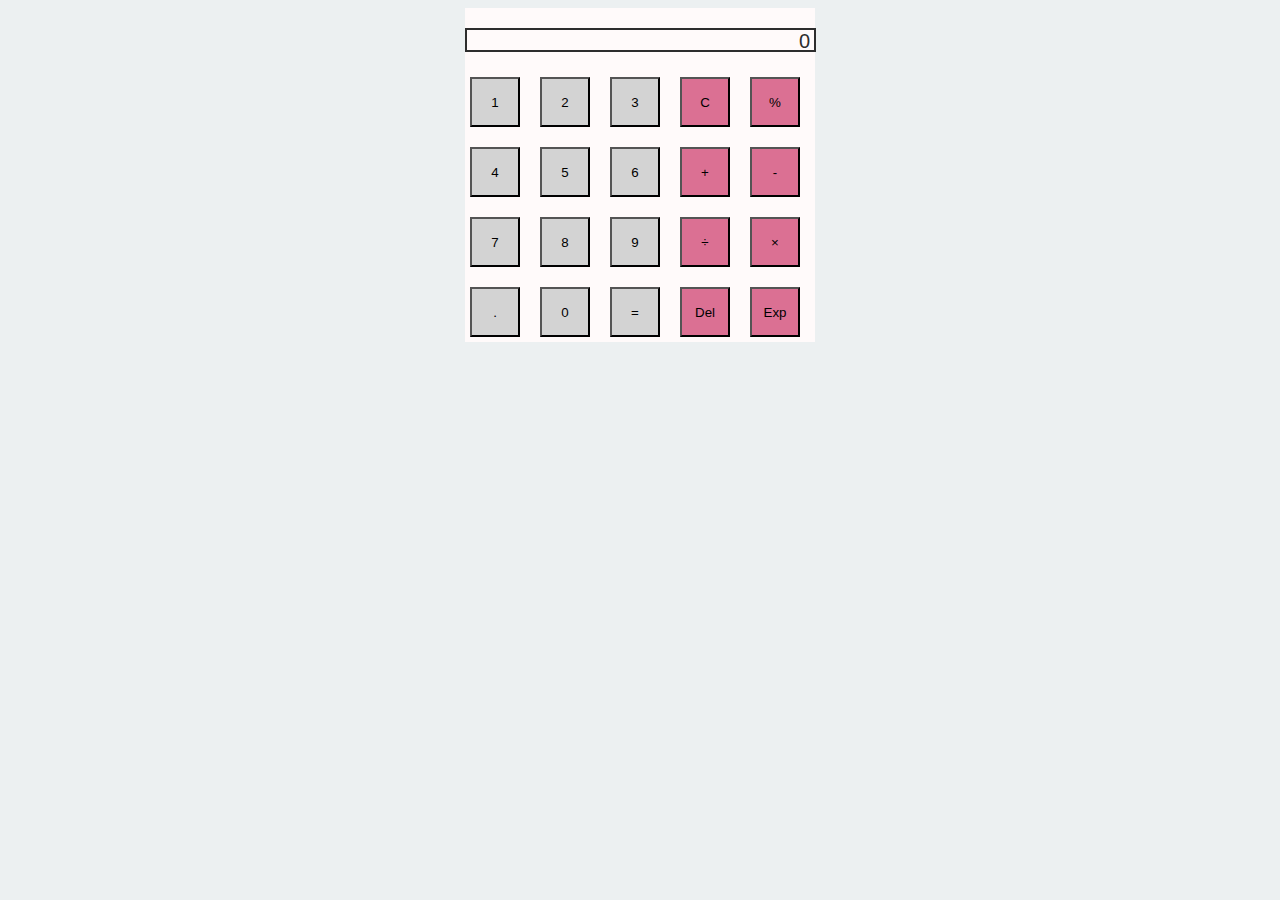
<file: index.html>
<!DOCTYPE html>
<html lang="en">
<head>
    <meta charset="UTF-8">
    <meta name="viewport" content="width=device-width, initial-scale=1.0">
    <title>Calculator</title>
    <link rel="stylesheet" href="styles.css">
</head>
<body>
    <div class="calc">
        <p id="result">0</p>
        <div>
            <div id="numbers">
                <button id="1">1</button>
                <button id="2">2</button>
                <button id="3">3</button>
                <button id="4">4</button>
                <button id="5">5</button>
                <button id="6">6</button>
                <button id="7">7</button>
                <button id="8">8</button>
                <button id="9">9</button>
                <button id=".">.</button>
                <button id="0">0</button>
                <button id="=">=</button>
            </div>
            <div id="ops">
                <button id="c">C</button>
                <button id="%">%</button>
                <button id="+">+</button>
                <button id="-">-</button>
                <button id="/">÷</button>
                <button id="*">×</button>
                <button id="del">Del</button>
                <button id="e">Exp</button>
            </div>
        </div>
    </div>
    <script src="script.js"></script>
</body>
</html>
</file>
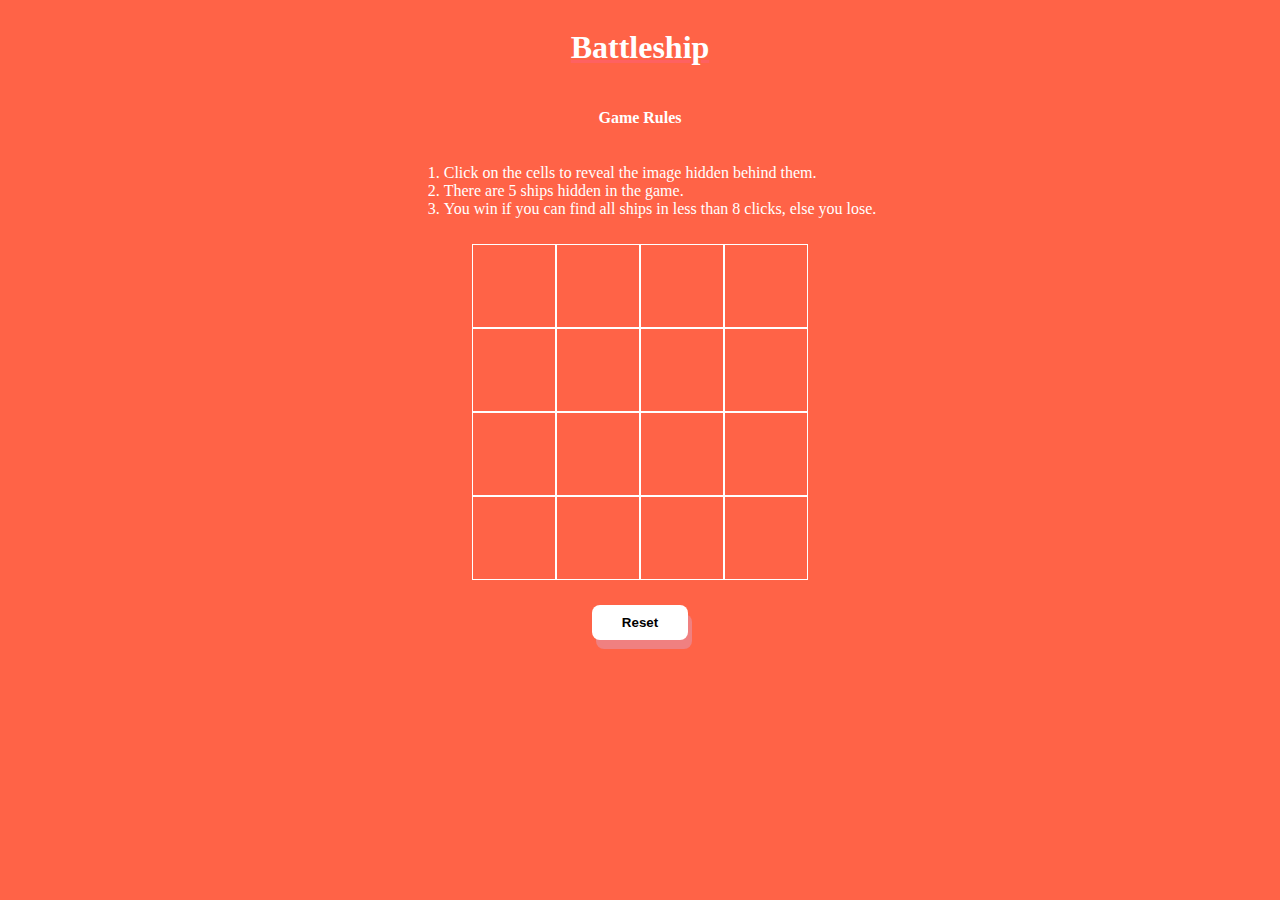
<file: Battleship Project/index.html>
<!DOCTYPE html>
<html lang="en">
<head>
    <meta charset="UTF-8">
    <meta name="viewport" content="width=device-width, initial-scale=1.0">
    <title>Calculator</title>
    <link rel="stylesheet" href="styles.css">
</head>
<body>
    <h1>Battleship</h1>
    <h4>Game Rules</h4>
    <ol>
        <li>Click on the cells to reveal the image hidden behind them.</li>
        <li>There are 5 ships hidden in the game.</li>
        <li>You win if you can find all ships in less than 8 clicks, else you lose.</li>
    </ol>
    <table>
        <tr>
            <td></td><td></td><td></td><td></td>
        </tr>
        <tr>
            <td></td><td></td><td></td><td></td>
        </tr>
        <tr>
            <td></td><td></td><td></td><td></td>
        </tr>
        <tr>
            <td></td><td></td><td></td><td></td>
        </tr>
    </table>
    <button type="reset" onclick="resetGame()">Reset</button>
    <script src="script.js"></script>
</body>
</html>
</file>
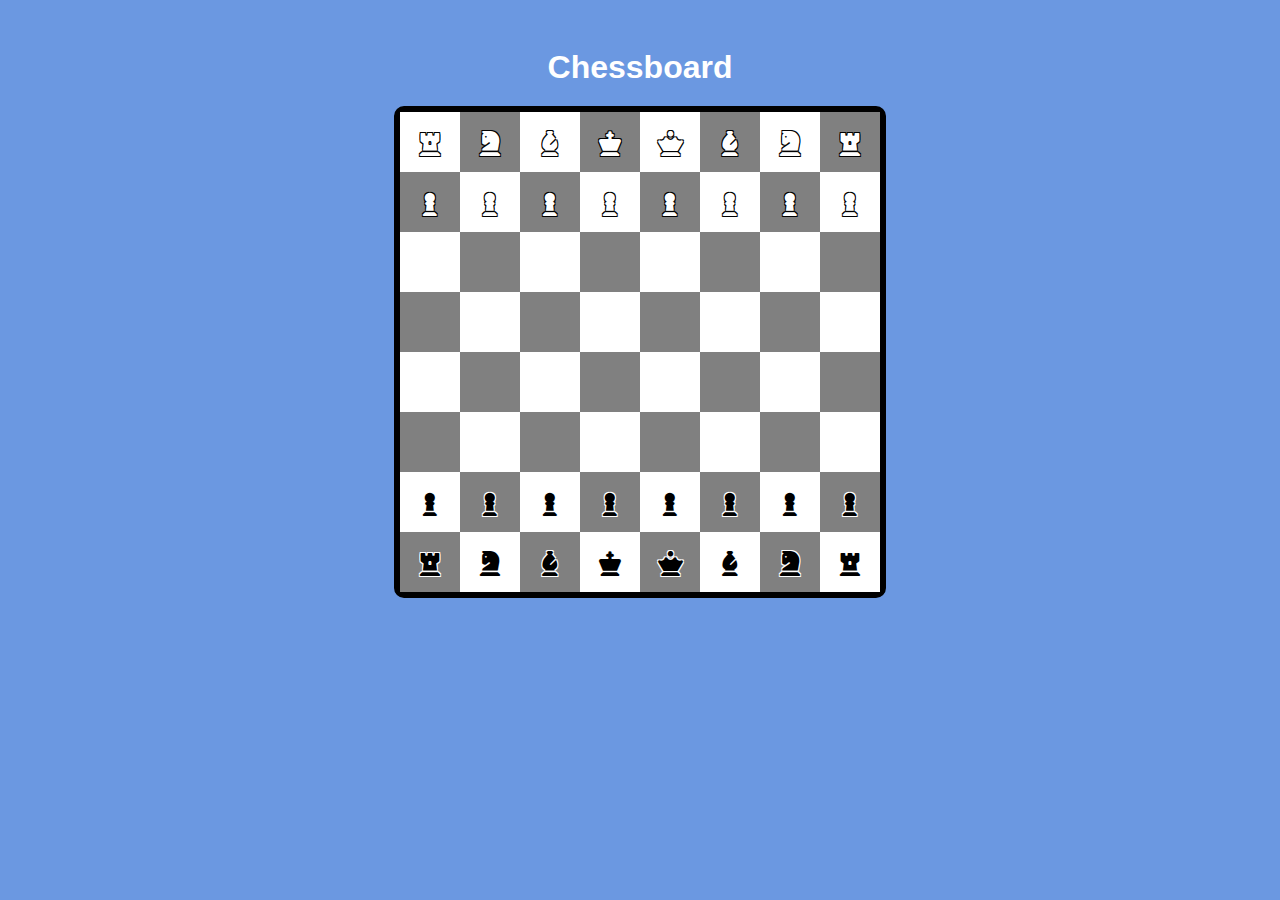
<file: Chessboard/index.html>
<!DOCTYPE html>
<html lang="en">
<head>
    <meta charset="UTF-8">
    <meta name="viewport" content="width=device-width, initial-scale=1.0">
    <title>Chessboard</title>
    <link rel="stylesheet" href="https://cdnjs.cloudflare.com/ajax/libs/font-awesome/6.4.0/css/all.min.css">
    <link rel="stylesheet" href="styles.css">
</head>
<body>
    <h1>Chessboard</h1>
        <div class="board">
            <div class="white"><i class="fas fa-chess-rook white-piece"></i></div>
            <div class="gray"><i class="fas fa-chess-knight white-piece"></i></div>
            <div class="white"><i class="fas fa-chess-bishop white-piece"></i></div>
            <div class="gray"><i class="fas fa-chess-king white-piece"></i></div>
            <div class="white"><i class="fas fa-chess-queen white-piece"></i></div>
            <div class="gray"><i class="fas fa-chess-bishop white-piece"></i></div>
            <div class="white"><i class="fas fa-chess-knight white-piece"></i></div>
            <div class="gray"><i class="fas fa-chess-rook white-piece"></i></div>

            <div class="gray"><i class="fas fa-chess-pawn white-piece"></i></div>
            <div class="white"><i class="fas fa-chess-pawn white-piece"></i></div>
            <div class="gray"><i class="fas fa-chess-pawn white-piece"></i></div>
            <div class="white"><i class="fas fa-chess-pawn white-piece"></i></div>
            <div class="gray"><i class="fas fa-chess-pawn white-piece"></i></div>
            <div class="white"><i class="fas fa-chess-pawn white-piece"></i></div>
            <div class="gray"><i class="fas fa-chess-pawn white-piece"></i></div>
            <div class="white"><i class="fas fa-chess-pawn white-piece"></i></div>

            <div class="white"></div>
            <div class="gray"></div>
            <div class="white"></div>
            <div class="gray"></div>
            <div class="white"></div>
            <div class="gray"></div>
            <div class="white"></div>
            <div class="gray"></div>

            <div class="gray"></div>
            <div class="white"></div>
            <div class="gray"></div>
            <div class="white"></div>
            <div class="gray"></div>
            <div class="white"></div>
            <div class="gray"></div>
            <div class="white"></div>

            <div class="white"></div>
            <div class="gray"></div>
            <div class="white"></div>
            <div class="gray"></div>
            <div class="white"></div>
            <div class="gray"></div>
            <div class="white"></div>
            <div class="gray"></div>

            <div class="gray"></div>
            <div class="white"></div>
            <div class="gray"></div>
            <div class="white"></div>
            <div class="gray"></div>
            <div class="white"></div>
            <div class="gray"></div>
            <div class="white"></div>

            <div class="white"><i class="fas fa-chess-pawn black-piece"></i></div>
            <div class="gray"><i class="fas fa-chess-pawn black-piece"></i></div>
            <div class="white"><i class="fas fa-chess-pawn black-piece"></i></div>
            <div class="gray"><i class="fas fa-chess-pawn black-piece"></i></div>
            <div class="white"><i class="fas fa-chess-pawn black-piece"></i></div>
            <div class="gray"><i class="fas fa-chess-pawn black-piece"></i></div>
            <div class="white"><i class="fas fa-chess-pawn black-piece"></i></div>
            <div class="gray"><i class="fas fa-chess-pawn black-piece"></i></div>

            <div class="gray"><i class="fas fa-chess-rook black-piece"></i></div>
            <div class="white"><i class="fas fa-chess-knight black-piece"></i></div>
            <div class="gray"><i class="fas fa-chess-bishop black-piece"></i></div>
            <div class="white"><i class="fas fa-chess-king black-piece"></i></div>
            <div class="gray"><i class="fas fa-chess-queen black-piece"></i></i></div>
            <div class="white"><i class="fas fa-chess-bishop black-piece"></i></div>
            <div class="gray"><i class="fas fa-chess-knight black-piece"></i></div>
            <div class="white"><i class="fas fa-chess-rook black-piece"></i></div>
        </div>
</body>
</html>
</file>
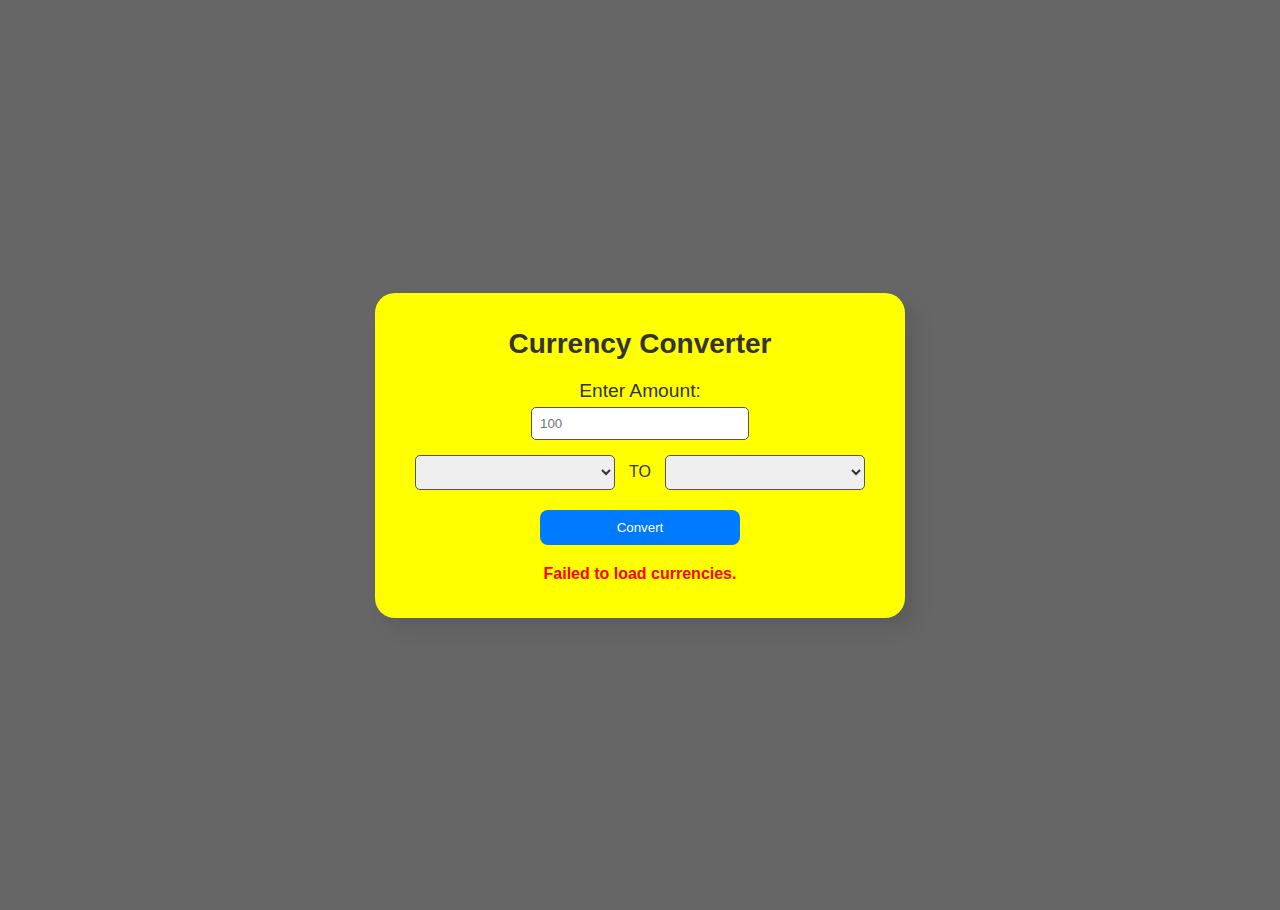
<file: Currency Converter/index.html>
<!DOCTYPE html>
<html lang="en">
<head>
    <meta charset="UTF-8">
    <meta name="viewport" content="width=device-width, initial-scale=1.0">
    <title>Currency Converter</title>
    <style>
        * {
            margin: 5px;
            @import url('https://fonts.googleapis.com/css2?family=Lato:wght@300;400;700&display=swap');
            font-family: 'Lato', sans-serif;
            color: #333;
        }
        body {
            background-color: #666;
            height: 100vh;
            display: flex;
            justify-content: center;
            align-items: center;
            margin: 0;
        }
        h2{
            padding-bottom: 15px;
            font-size: 28px;
        }
        .conversion-box {
            background: yellow;
            text-align: center;
            border-radius: 20px;
            padding: 30px;
            box-shadow: 10px 10px 20px rgba(0, 0, 0, 0.1);
        }
        label {
            margin: 10px 0;
            font-size: 1.2rem;
        }
        input, select {
            padding: 8px;
            border-radius: 5px;
            border: solid 1px #555;
            margin: 5px;
            width: 200px;
        }
        button {
            background-color: #007bff;
            color: white;
            padding: 10px;
            border-radius: 8px;
            border: none;
            width: 200px;
            margin: 10px;
        }
        button:hover {
            background-color: #0056b3;
        }
        .message {
            margin-top: 10px;
            font-weight: bold;
        }
        .error-message {
            color: red;
        }
    </style>
</head>
<body>
    <div class="conversion-box">
        <h2>Currency Converter</h2>
        <label>Enter Amount:</label><br>
        <input type="number" id="inputAmount" placeholder="100" />
        <div>
            <select id="fromCurrencyList"></select>
            <span>TO</span>
            <select id="toCurrencyList"></select>
        </div>
        <button onclick="startConversion()">Convert</button>
        <p class="message" id="conversionResult"></p>
        <p class="message error-message" id="conversionError"></p>
    </div>

    <script>
        async function loadCurrencyData() {
            try {
                const response = await fetch('https://restcountries.com/v3.1/all');
                if (!response.ok) {
                    throw new Error('Failed to fetch country data');
                }
                const data = await response.json();
                return data
                    .filter(country => country.currencies)
                    .map(country => {
                        let code = Object.keys(country.currencies)[0];
                        return {
                            code,
                            name: country.currencies[code].name,
                            flag: country.flag
                        };
                    });
            } catch (error) {
                console.error('Error loading currencies:', error);
                document.getElementById('conversionError').innerText = 'Failed to load currencies.';
                return [];
            }
        }

        async function initializeDropdowns() {
            const currencies = await loadCurrencyData();
            const fromList = document.getElementById('fromCurrencyList');
            const toList = document.getElementById('toCurrencyList');

            if (currencies.length === 0) return;

            currencies.forEach(currency => {
                const option = document.createElement('option');
                option.value = currency.code;
                option.textContent = `${currency.flag} ${currency.code} - ${currency.name}`;
                fromList.appendChild(option.cloneNode(true));
                toList.appendChild(option);
            });
        }

        async function startConversion() {
            const amount = document.getElementById('inputAmount').value;
            const fromCurrency = document.getElementById('fromCurrencyList').value;
            const toCurrency = document.getElementById('toCurrencyList').value;

            try {
                const response = await fetch(`https://v6.exchangerate-api.com/v6/f04f24964820383b98200a46/pair/${fromCurrency}/${toCurrency}/${amount}`);
                const data = await response.json();
                if (data.result === 'success') {
                    const result = `${amount} ${fromCurrency} = ${data.conversion_result} ${toCurrency}`;
                    document.getElementById('conversionResult').innerText = result;
                    document.getElementById('conversionError').innerText = '';
                } else {
                    throw new Error('Conversion failed');
                }
            } catch (error) {
                document.getElementById('conversionError').innerText = 'Error during conversion, please try again.';
                document.getElementById('conversionResult').innerText = '';
            }
        }

        initializeDropdowns();
    </script>
</body>
</html>
</file>
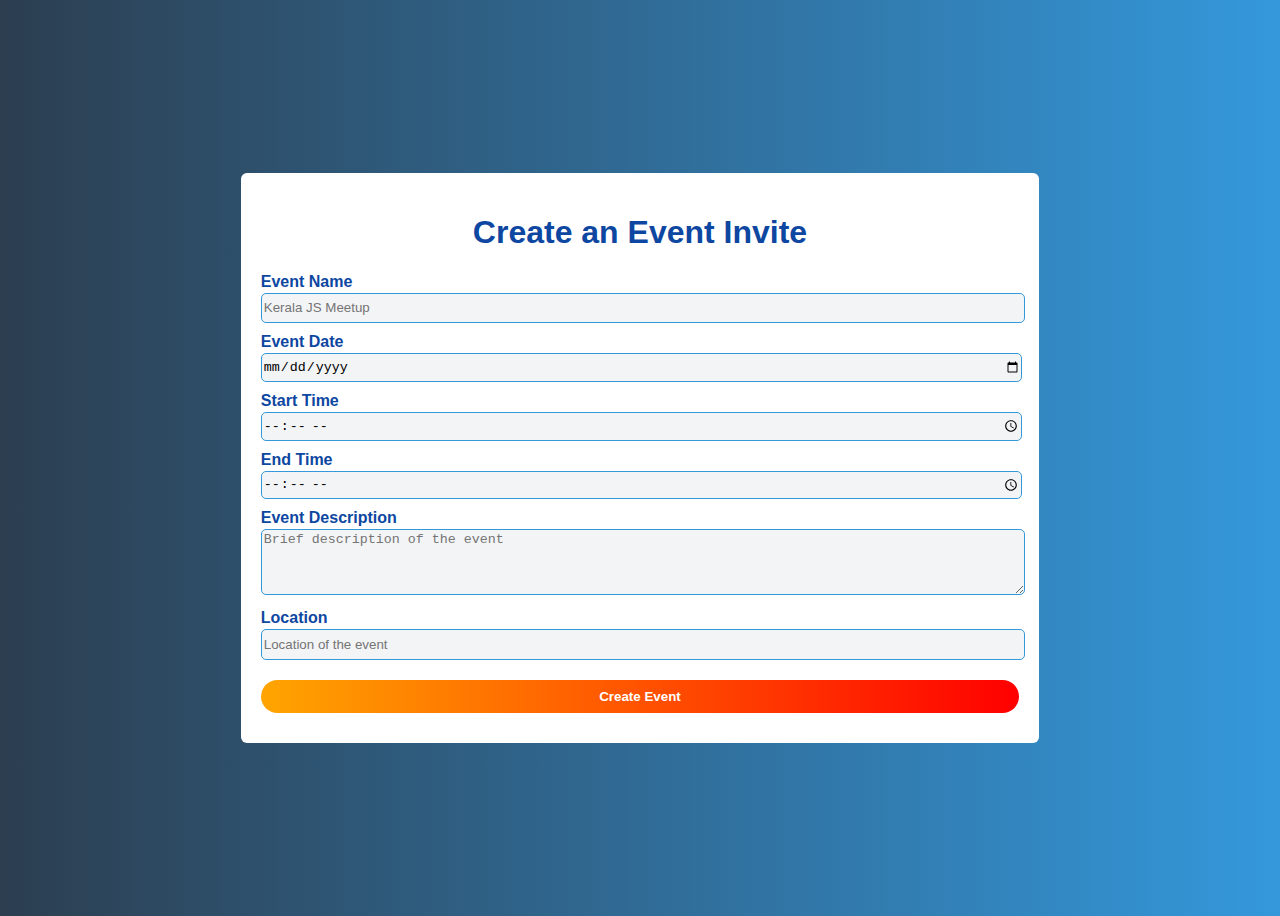
<file: Event Invitation Creator/index.html>
<!DOCTYPE html>
<html lang="en">
<head>
    <meta charset="UTF-8">
    <meta name="viewport" content="width=device-width, initial-scale=1.0">
    <title>Event Invitation Creator</title>
    <link rel="stylesheet" href="styles.css">
</head>
<body>
    <div class="container">
        <h1>Create an Event Invite</h1>
        <form>
            <label for="name">Event Name</label>
            <input type="text" name="name" placeholder="Kerala JS Meetup" required>
            <br>
            <label for="date">Event Date</label>
            <input type="date" name="date" required>
            <br>
            <label for="start">Start Time</label>
            <input type="time" name="start" required>
            <br>
            <label for="end">End Time</label>
            <input type="time" name="end" required>
            <br>
            <label for="desc">Event Description</label>
            <textarea name="desc" rows="4" cols="20" placeholder="Brief description of the event" required></textarea>
            <br>
            <label for="loc">Location</label>
            <input type="text" name="loc" placeholder="Location of the event" required>
            <br>
            <button id="submit-btn" type="submit"> Create Event </button>
        </form>
    </div>
    <dialog id="alert-box">
        <span onclick="closeDialog()">&#10006</span>
        <p>Please fill in all fields.</p>
    </dialog>
</body>
<script src="script.js"></script>
</html>
</file>
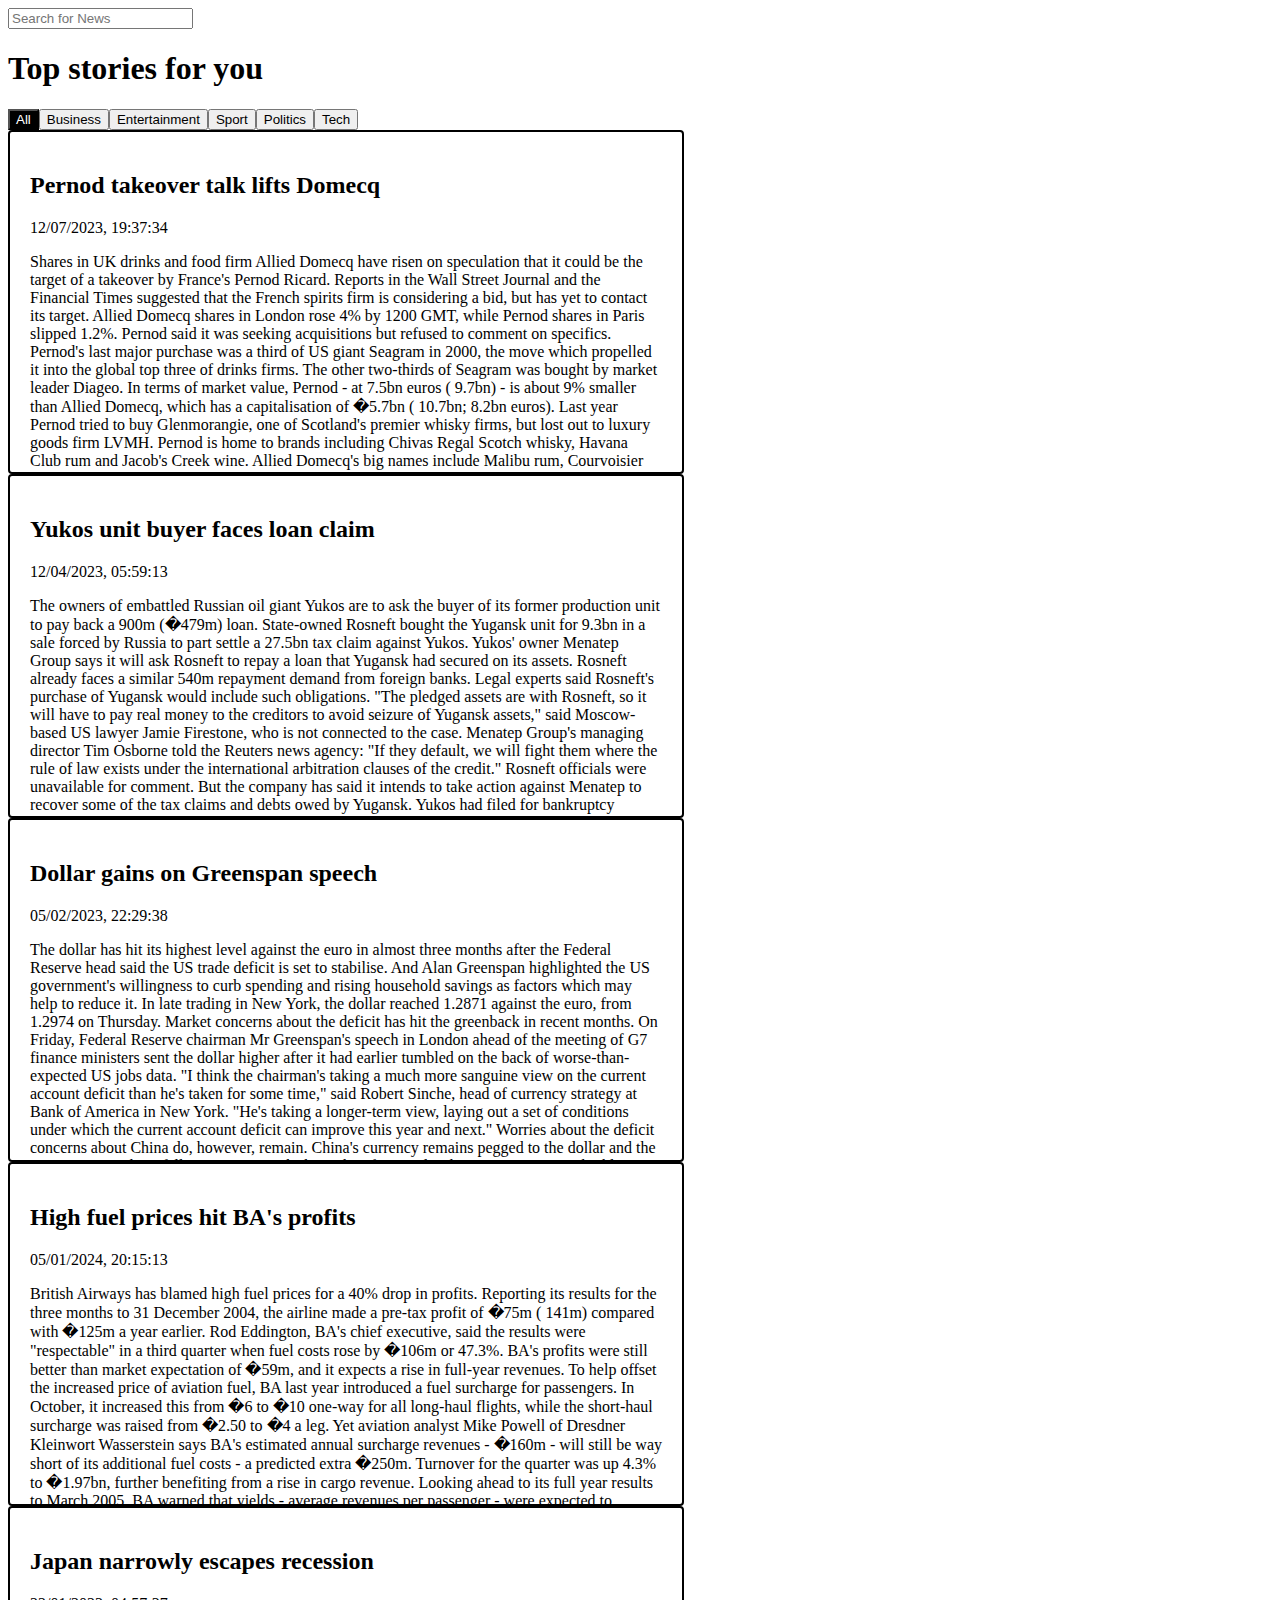
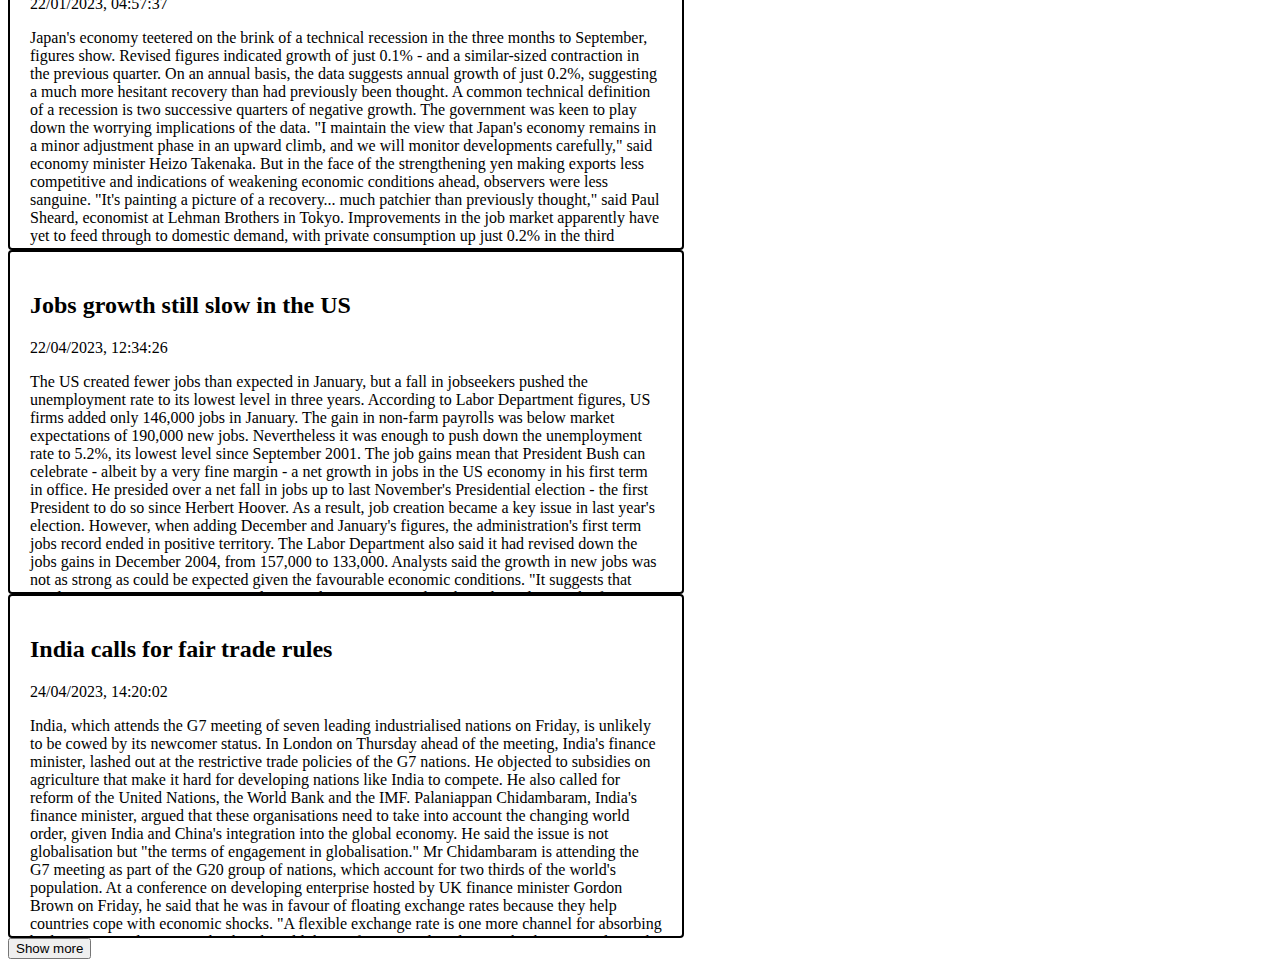
<file: News Explorer/index.html>
<!DOCTYPE html>
<html lang="en">
<head>
    <meta charset="UTF-8">
    <meta name="viewport" content="width=device-width, initial-scale=1.0">
    <title>News Explorer</title>
    <link rel="stylesheet" href="styles.css">
</head>
<body>
    <div class="container">
        <input placeholder="Search for News" type="text" value="" id="search-box"/>
        <h1>Top stories for you</h1>
        <div class="tags"></div>
        <div class="cards"></div>
        <button class="btn">Show more</button>
      </div>
</body>
<script src="script.js"></script>
</html>
</file>
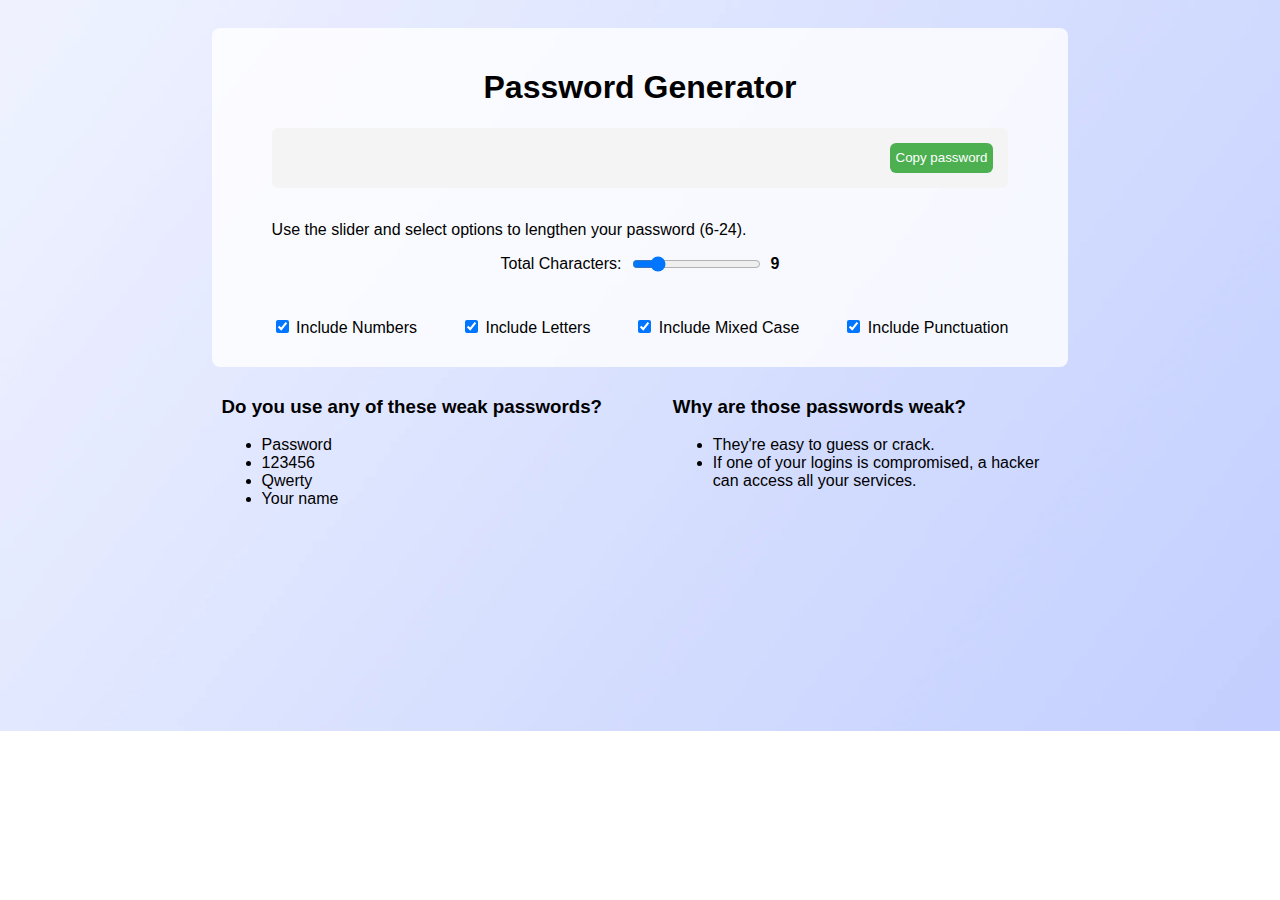
<file: Password Generator/index.html>
<!DOCTYPE html>
<html lang="en">
<head>
    <meta charset="UTF-8">
    <meta name="viewport" content="width=device-width, initial-scale=1.0">
    <title>Password Generator</title>
    <link rel="stylesheet" href="styles.css">
</head>
<body>
    <div class="container">
        <h1>Password Generator</h1>
        <div id="pass">
            <input id="passwd" disabled>
            <button onclick="showCopyPassword()">Copy password</button>
        </div>
        
        <br>
        <label for="total">Use the slider and select options to lengthen your password (6-24).</label>
        <div id="chars">
            <label for="total">Total Characters: </label>
            <input type="range" id="total" name="total" min="6" max="24" value="9">
            <p id="value">9</p>
        </div>
        <br>
        <div id="cbs">
            <div>
                <input type="checkbox" class="cb" id="nums" checked> 
                <label class="l1">Include Numbers</label>
            </div>
            <div>
                <input type="checkbox" class="cb" id="letters" checked> 
                <label class="l1">Include Letters</label>
            </div>
            <div>
                <input type="checkbox" class="cb" id="mixed" checked> 
                <label class="l1">Include Mixed Case</label>
            </div>
            <div>
                <input type="checkbox" class="cb" id="punc" checked> 
                <label>Include Punctuation</label>
            </div>
        </div>
    </div>
    <p id="confirmMsg">Password copied to clipboard!</p>
    <p id="alertMessage">Please select at least one checkbox to generate a password.</p>
    <div id="flex-div">
        <div>
            <h3>Do you use any of these weak passwords?</h3>
            <ul>
                <li>Password</li>
                <li>123456</li>
                <li>Qwerty</li>
                <li>Your name</li>
            </ul>
        </div>
        <div>
            <h3>Why are those passwords weak?</h3>
            <ul>
                <li>They're easy to guess or crack.</li>
                <li>If one of your logins is compromised, a hacker can access all your services.</li>
            </ul>
        </div>
    </div>
</body>
<script src="script.js"></script>
</html>
</file>
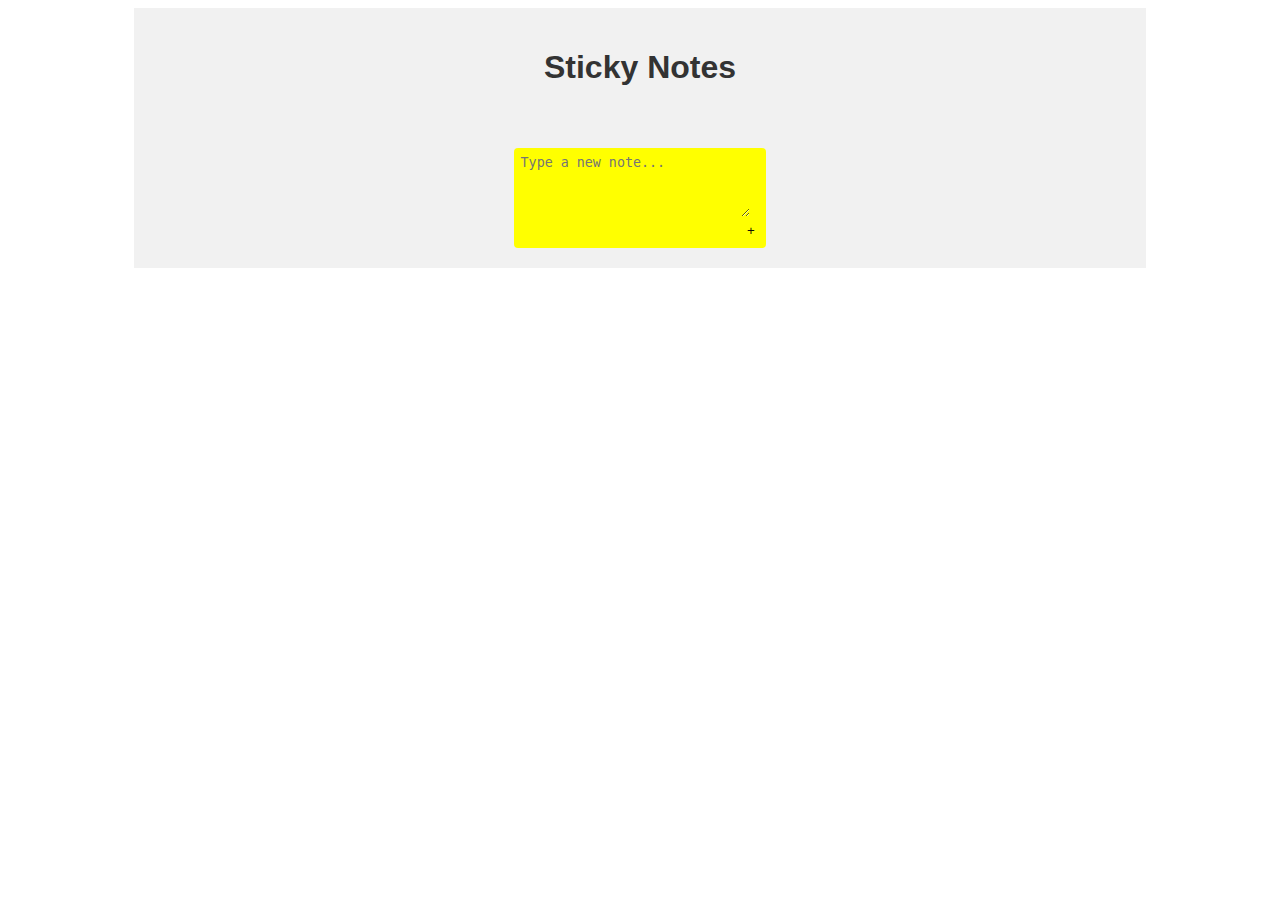
<file: Sticky Notes/index.html>
<!DOCTYPE html>
<html lang="en">
<head>
    <meta charset="UTF-8">
    <meta name="viewport" content="width=device-width, initial-scale=1.0">
    <title>Sticky Notes</title>
    <link rel="stylesheet" href="styles.css">
</head>
<body>
    <div class="container">
        <h1>Sticky Notes</h1>
        <section id="notes">
            
        </section>
        <section id="newnote">
            <textarea rows="4" id="notet" placeholder="Type a new note..." required></textarea>
            <button class="plus" type="submit" onclick="addNote()">+</button>
        </section>
    </div>
    <script src="script.js"></script>
</body>
</html>
</file>
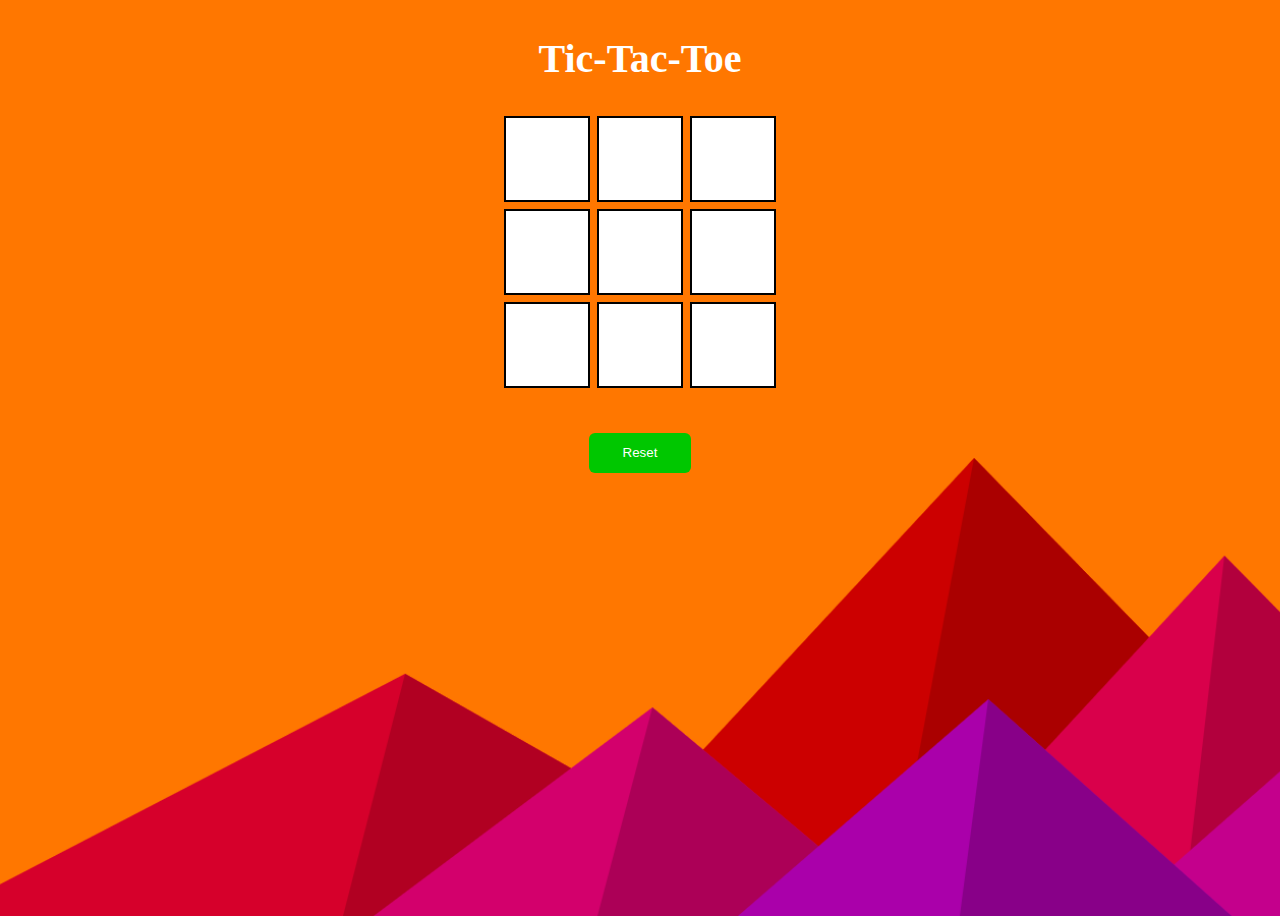
<file: Tic Tac Toe/index.html>
<!DOCTYPE html>
<html lang="en">
<head>
    <meta charset="UTF-8">
    <meta name="viewport" content="width=device-width, initial-scale=1.0">
    <title>Tic Tac Toe</title>
    <link rel="stylesheet" href="styles.css">
</head>
<body>
    <h1>Tic-Tac-Toe</h1>
    <table>
        <tr>
            <td id="1"></td>
            <td id="2"></td>
            <td id="3"></td>
        </tr>
        <tr>
            <td id="4"></td>
            <td id="5"></td>
            <td id="6"></td>
        </tr>
        <tr>
            <td id="7"></td>
            <td id="8"></td>
            <td id="9"></td>
        </tr>
    </table>
    <div id="winner"> <br> </div>
    <button id="reset-btn" onclick="handleReset()">Reset</button>
</body>
<script src="script.js"></script>
</html>
</file>
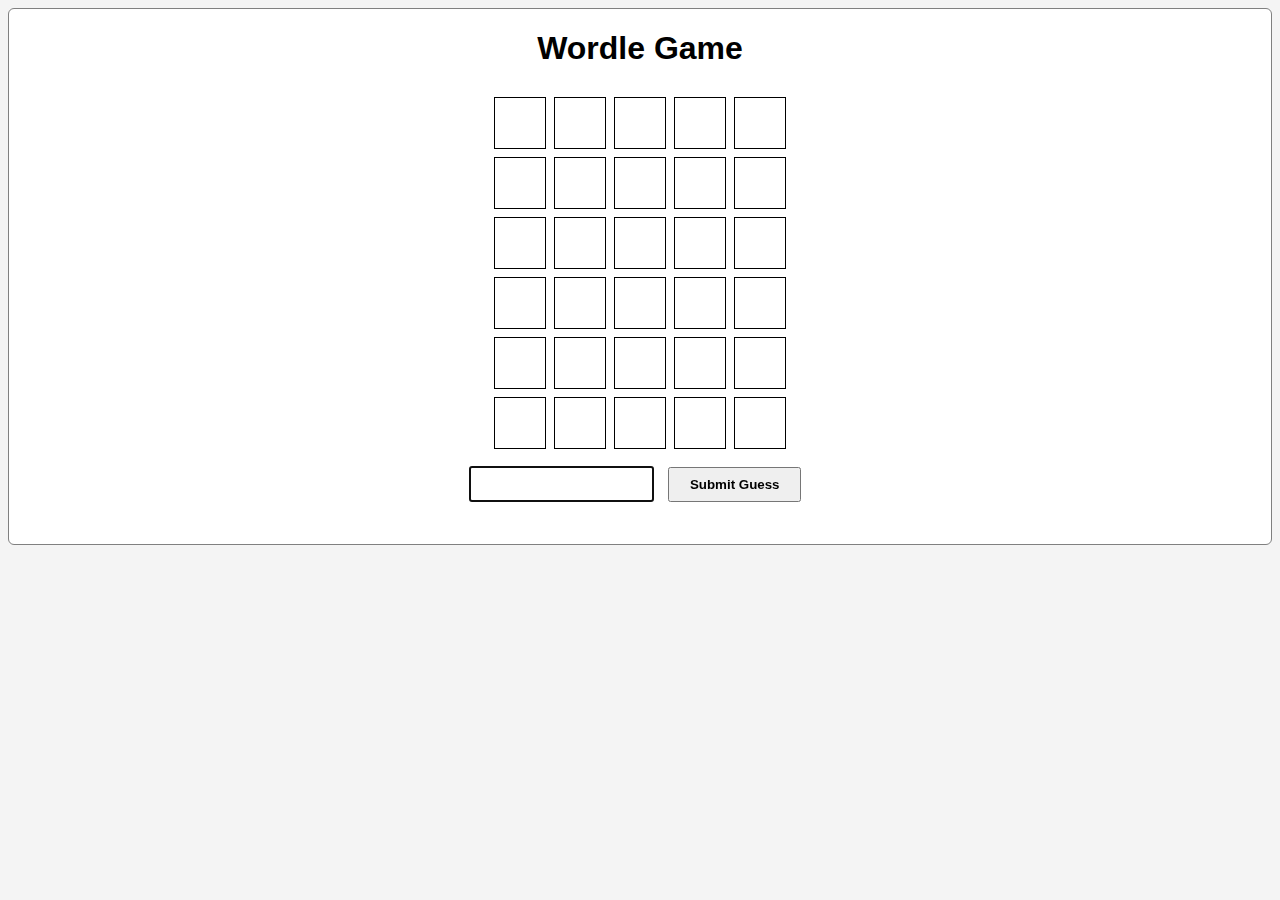
<file: Wordle/index.html>
<!DOCTYPE html>
<html lang="en">
<head>
    <meta charset="UTF-8">
    <meta name="viewport" content="width=device-width, initial-scale=1.0">
    <title>Wordle Game</title>
    <link rel="stylesheet" href="styles.css">
</head>
<body>
    <div class="container">
        <h1>Wordle Game</h1>
        <table>
            <tr id="row1">
                <td id="0"></td><td id="1"></td><td id="2"></td><td id="3"></td><td id="4"></td>
            </tr>
            <tr id="row2">
                <td id="0"></td><td id="1"></td><td id="2"></td><td id="3"></td><td id="4"></td>
            </tr>
            <tr id="row3">
                <td id="0"></td><td id="1"></td><td id="2"></td><td id="3"></td><td id="4"></td>
            </tr>
            <tr id="row4">
                <td id="0"></td><td id="1"></td><td id="2"></td><td id="3"></td><td id="4"></td>
            </tr>
            <tr id="row5">
                <td id="0"></td><td id="1"></td><td id="2"></td><td id="3"></td><td id="4"></td>
            </tr>
            <tr id="row6">
                <td id="0"></td><td id="1"></td><td id="2"></td><td id="3"></td><td id="4"></td>
            </tr>
        </table>
        <div>
            <input id="guess" type="text" maxlength="5" autofocus required>
            <button id="submit-btn">Submit Guess</button>
        </div>
        <p id="congrats"></p>
    </div>
</body>
<script src="script.js"></script>
</html>
</file>
<file: styles.css>
body{
    font-family: Helvetica, sans-serif;
    background-color: #ecf0f1;
    color: #2d2d2d;
    display: flex;
    justify-content: center;
    font-size: 20px;
}

.calc{
    background-color: snow;
    width:70%;
    display: flex;
    flex-direction: column;
    justify-content: center;
    max-width: 350px;
}

.calc div{
    display: flex;
    flex-wrap: wrap;
}

#numbers{
    width: 60%;
    display: grid;
    grid-template-columns: repeat(3, 60px);
    gap: 10px;
}
#ops{
    width:40%;
    display: grid;
    grid-template-columns: repeat(2, 60px);
    gap: 10px;
}

#result{
    width: 98%;
    height: 20px;
    border: solid 2px #2d2d2d;
    text-align: right;
    padding-right: 4px;
}

button{
    padding:5px;
    box-shadow: 2px black;
    margin:5px;
    height: 50px;
    width: 50px;
}
button:hover{
    transform: scale(1.2);
}

#numbers > button{
    background-color: lightgray;
}

#ops > button{
    background-color: palevioletred;
}
</file>
<file: Battleship Project/styles.css>
body{
    background-color: tomato;
    display: flex;
    flex-direction: column;
    justify-content: center;
    align-items: center;
}

h1{
    color:white;
    text-decoration: underline rgb(255, 97, 97);
}

td{
    border: 1px white solid;
    height: 80px;
    width:80px;
}
img{
    height:80px;
    width:80px;
}

h4,p,ol{
    color: white;
}

button{
    box-shadow: lightcoral 4px 9px;
    background-color: white;
    color: black;
    padding: 10px 30px;
    border: none;
    border-radius: 8px;
    font-weight: bold;
}

table{
    border-spacing: 0;
    margin-top: 10px;
    margin-bottom: 25px;
}

.battleship{
    background-image: url("https://ik.imagekit.io/d9mvewbju/Course/BigbinaryAcademy/battleship-image_e6bWCZ1w4.png");
    background-size: 100% 100%;
    background-repeat: no-repeat;
    background-position: center;
}
.water{
    background-image: url("https://ik.imagekit.io/d9mvewbju/Course/BigbinaryAcademy/seamless-pattern-waves-various-shades-blue-vector-underwater-design-96891651_aSd5pmbaM.webp");
    background-size: 100% 100%;
    background-repeat: no-repeat;
    background-position: center;
}
</file>
<file: Chessboard/styles.css>
body{
    background-color: #6B98E1;
    font-family: Arial, sans-serif;
    display: flex;
    flex-direction: column;
    justify-content: center;
    align-items: center;
    padding: 20px;
}

h1{
    color: white;
    margin-bottom: 20px;
}

.board {
    background-color: black;
    padding:4px;
    border-radius: 10px;
    display: grid;
    grid-template-columns: repeat(8, 60px);
    grid-template-rows: repeat(8, 60px);
    border: 2px solid black;
}

.white {
    background-color: white;
    text-align: center;
    padding-top: 30%;
    font-size: 25px;
}

.gray {
    background-color: gray;
    text-align: center;
    padding-top: 30%;
    font-size: 25px;
}

.black-piece {
    color: black;
    text-shadow:
      -1px -1px 0 white,
       1px -1px 0 white,
      -1px  1px 0 white,
       1px  1px 0 white;
}

.white-piece {
    color: white;
    text-shadow:
      -1px -1px 0 black,
       1px -1px 0 black,
      -1px  1px 0 black,
       1px  1px 0 black;
}
</file>
<file: Event Invitation Creator/styles.css>
body{
    background: linear-gradient(to right, #2c3e50, #3498db);
    height:100vh;
    color: #333;
    display:flex;
    justify-content: center;
    align-items: center;
    font-family: 'Franklin Gothic Medium', 'Arial Narrow', Arial, sans-serif;
}

.container{
    background-color: white;
    border-radius:6px;
    box-shadow: #333;
    padding: 20px;
    width: 60%;
}

h1{
    color: #0d47a1;
    font-weight: bold;
    text-align: center;
}

label{
    color: #0d47a1;
    font-weight: bold;
}
input, textarea{
    background-color: #f3f4f6;
    border: solid 1.5px #3498db;
    border-radius: 5px;
    width:100%;
    margin: 2px 0 10px 0;
}
input{
    height: 2em;
}
#submit-btn{
    width:100%;
    border-radius: 40px;
    height: 2.5em;
    margin: 10px 0;
    background: linear-gradient(to right, orange, red);
    color: white;
    font-weight: bold;
    border: none;
}
#submit-btn:hover {
    background: linear-gradient(to right, rgb(220, 160, 49),rgb(210, 51, 51));
}

dialog{
    text-align: center;
    color: white;
    background: linear-gradient(to right, #3498db, #8c3cae);
    padding: 1em;
    height: 4em;
    width: 40em;
    border-radius: 12px;
    border: none;
}
dialog p{
    padding:0.5em;
}
dialog span{
    color: red;
    float: right;
}
</file>
<file: News Explorer/styles.css>
.selected{
    background-color: #000;
    color: white;
}
.card{
    border-radius: 4px;
    border: solid 2px black;
    height: 300px;
    padding: 20px;
    min-width: 45%;
    max-width: 50%;
    overflow: hidden;
}
.first-card{
    width:100%;
}
.searchedWord{
    background-color: red;
}

.cards{
    display: flex;
    flex-wrap: wrap;
    flex-basis: 40% 40%;
}
</file>
<file: Password Generator/styles.css>
body{
    background-image: url("pgbg.png");
    background-size: cover; 
    background-repeat: no-repeat;
    font-family: Arial, sans-serif;
    padding: 20px;
    display: flex;
    flex-direction: column;
    justify-content: center;
    align-items: center;
}

body>div{
    width: 70%;
}

.container{
    background-color: rgba(255, 255, 255, 0.8);
    padding: 20px 60px;
    width: 70%;
    box-sizing: border-box;
    box-shadow: 2px grey;
    border-radius: 8px;;
}
.container h1{
    text-align: center;
}

#pass{
    background-color: #f4f4f4;
    display: flex;
    justify-content: space-between;
    margin-bottom: 15px;
    border-radius: 6px;
    padding: 15px;
}
#pass input{
    border: none;
    background-color: #f4f4f4;
    font-size: 24px;
    width: 70%;
}
#pass button{
    background-color: #4CAF50;
    color: white;
    border-radius: 6px;
    text-align: center;
    border: none;
}
#pass button:hover{
    background-color: #45a049;
}

#chars{
    display: flex;
    flex-direction: row;
    justify-content: center;
    align-items: center;
    margin-bottom: 10px;
}
#chars input{
    margin: 10px;
}

#cbs{
    display: flex;
    justify-content: space-between;
    margin-bottom: 10px;
}

#flex-div{
    display: flex;
    justify-content: space-between;
}
#flex-div > div{
    max-width: 45%;
    margin: 10px;
}

#value{
    font-weight: bold;
}

#alertMessage{
    position: fixed;
    bottom: 30px;
    left: 20px;
    z-index:1;
    display:none;
    background-color: #e74c3c;
    color: white;
    border-radius: 10px;
    padding:10px;
    text-align: center;
}

#confirmMsg{
    position: fixed;
    bottom: 30px;
    left: 20px;
    z-index:1;
    display:none;
    background-color: #4CAF50;
    color: white;
    border-radius: 10px;
    padding:10px;
    text-align: center;
    float:left;
}
</file>
<file: Sticky Notes/styles.css>
body{
    font-family: Arial, Helvetica, sans-serif;
    display: flex;
    align-items: center;
    justify-content: center;

}

.container{
    width: 80%;
    background-color: #f1f1f1;
    display: flex;
    flex-direction: column;
    align-items: center;
    justify-content: center;
}

.container h1{
    color: #333;
    text-align: center;
    padding: 20px;
}

#notes{
    display: flex;
    justify-content: center;
    align-items: center;
    width:100%;
    flex-wrap: wrap;
}
#notes div{
    height: 25%;
    width:25%;
    margin: 20px;
    background-color: white;
    display: flex;
    justify-content: space-between;
    min-width:200px;
    min-height:100px;
}
#notes div p{
    padding-left: 10px;
}

#newnote{
    height: 25%;
    width:25%;
    margin: 20px;
    background-color: yellow;
    min-width:200px;
    min-height:100px;
    border-radius: 4px;
}

.btn{
    text-align: center;
    border: solid 1px white;
    height: 25%;
    margin-right:5px;
    margin-top:5px;
    color: white;
    background-color: #e54b3a;
    border-radius: 4px;
}

.note{
    border-radius: 4px;
    box-shadow: 3px solid;
}

#notet{
    border:none;
    background-color: yellow;
    width: 90%;
    height: 60%;
    border-radius: 6px;
    margin-left:5px;
    margin-top: 5px;;

}

.plus{
    text-align: center;
    color: #111100;
    position: relative;
    margin-left:90%;
    border:none;
    background-color: yellow;
}
.plus:hover{
    transform: scale(1.2);
}
</file>
<file: Tic Tac Toe/styles.css>
body{
    height: 100vh;
    background-image: url('flat-mountains.png'); 
    background-size: cover; 
    background-repeat: no-repeat;
    display: flex;
    align-items: center;
    flex-direction: column;
    
}

td{
    width:80px;
    height:80px;
    border:solid 2px black;
    background-color: white;
}

h1{
    font-size: 40px;
    text-align: center;
    color:white;
}

table{
    text-align: center;
    display: flex;
    align-items: center;
    justify-content: center;
    border-spacing: 7px;
}

#winner{
    margin-top:10px;
    color:white;
    font-weight: bold;
}

button{
    height:3em;
    width: 8%;
    color: white;
    background-color: rgb(0, 199, 0);
    border:none;
    border-radius: 6px;
    margin-top: 10px;
}
</file>
<file: Wordle/styles.css>
body{
    font-family: Arial, Helvetica, sans-serif;
    background-color: #f4f4f4;
    
}

.container{
    display: flex;
    flex-direction: column;
    justify-content: center;
    align-items: center;
    background-color: white;
    border-radius:6px;
    border: solid 0.5px grey;
}

td{
    height:3em;
    width:3em;
    border: solid 1px;
    text-align: center;
}

table{
    border-spacing:8px;
}

input{
    height:30px;
}

#submit-btn{
    font-weight: bold;
    height: 35px;
    width: 10em;
    margin:10px;
}

#congrats{
    font-weight: bold;
}

#row1 > #0{
    color:white;
}
</file>
